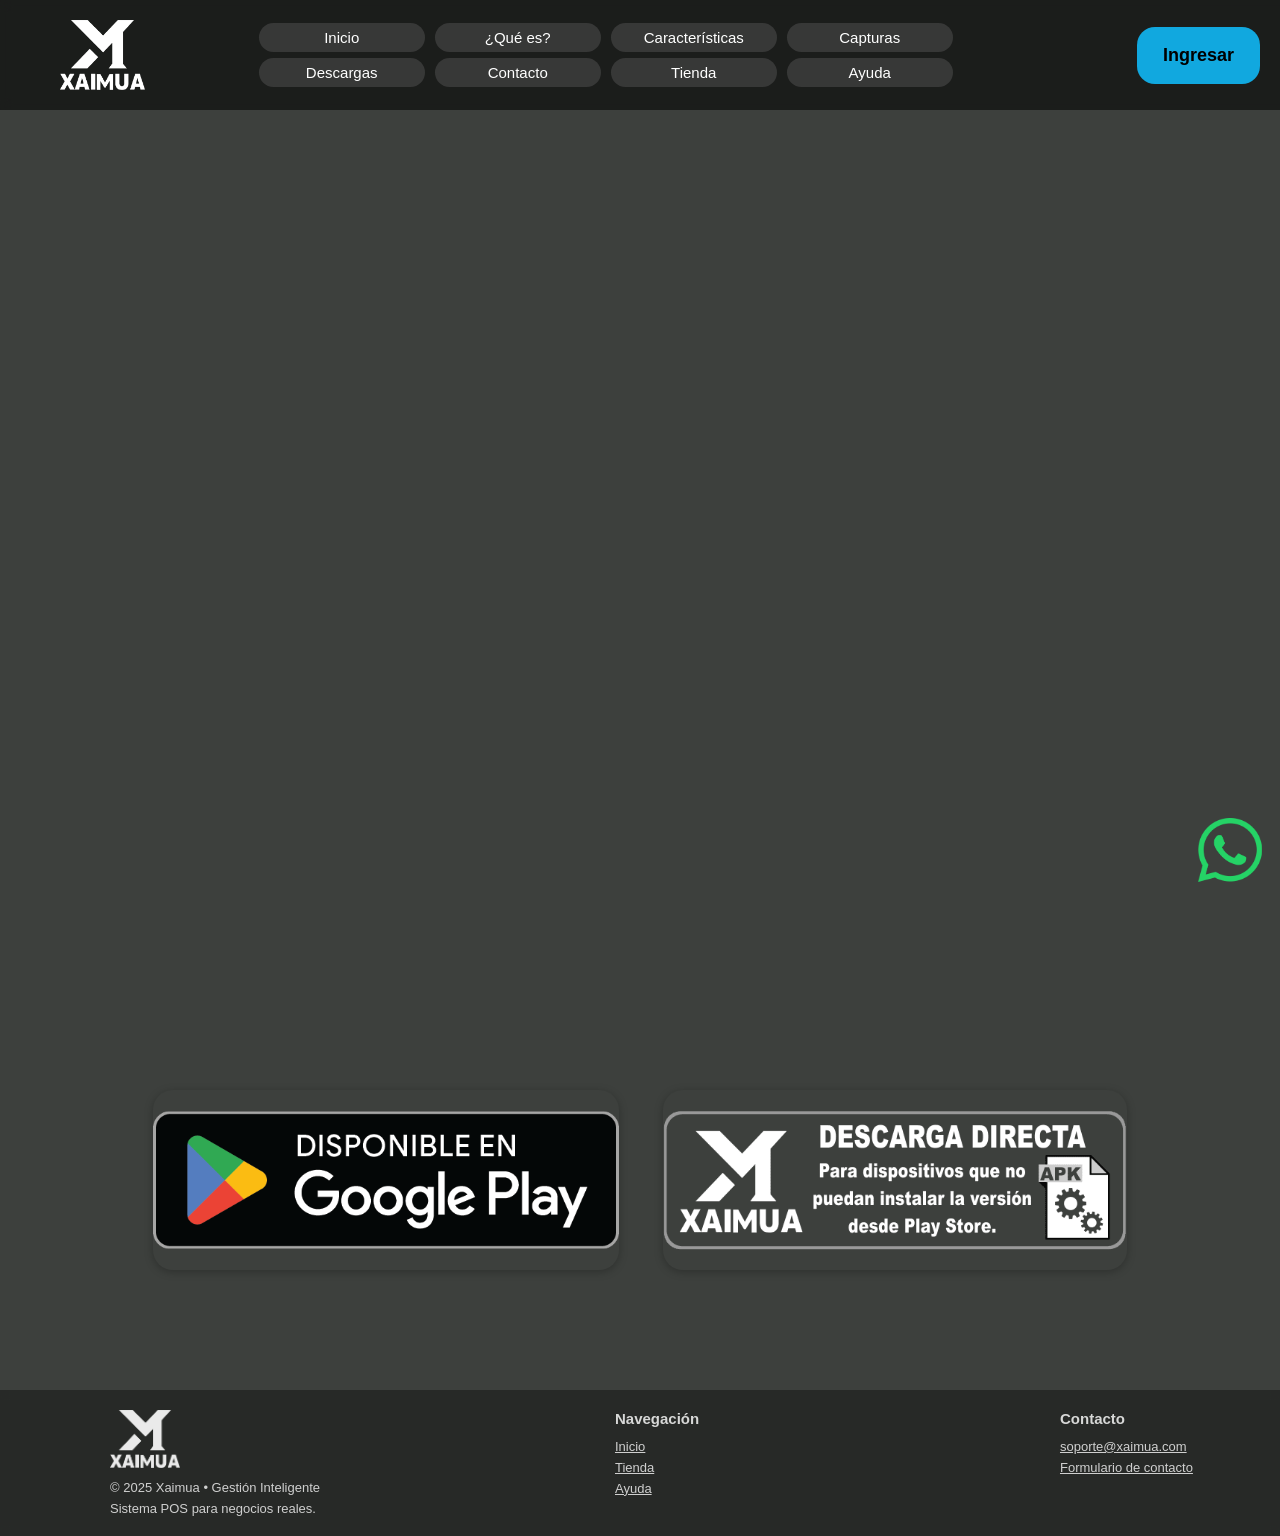
<file: index.html>
<!-- Favicons -->
<link rel="icon" type="image/x-icon" href="/xaimua_page/img/favicon/favicon.ico">
<link rel="icon" type="image/png" sizes="96x96" href="/xaimua_page/img/favicon/favicon-96x96.png">
<link rel="icon" type="image/svg+xml" href="/xaimua_page/img/favicon/favicon.svg">
<link rel="apple-touch-icon" sizes="180x180" href="/xaimua_page/img/favicon/apple-touch-icon.png">

<!-- PWA -->
<link rel="manifest" href="/xaimua_page/site.webmanifest">

<!DOCTYPE html>
<html lang="es">
<head>
    <meta charset="UTF-8" />
    <meta name="viewport" content="width=device-width, initial-scale=1.0" />
    <title>Xaimua - Gestión Inteligente</title>

    <!-- 🎨 CSS -->
    <link rel="stylesheet" href="css/global.css">
    <link rel="stylesheet" href="css/header.css">
    <link rel="stylesheet" href="css/sections.css">
    <link rel="stylesheet" href="css/components.css">
    <link rel="stylesheet" href="css/downloads.css">
    <link rel="stylesheet" href="css/footer.css">
    <link rel="stylesheet" href="css/responsive.css">
    <link rel="stylesheet" href="css/components/banner.css">

    <!-- ⚡ JS -->
    <script src="js/layout.js" defer></script>
    <script type="module" src="js/home.js"></script>
</head>

<body>

    <!-- HEADER DINÁMICO -->
    <header id="header"></header>

    <div id="inicio"></div>

    <div class="banner">
        <button class="banner-btn prev">‹</button>

        <div class="banner-track" id="bannerTrack"></div>

        <button class="banner-btn next">›</button>
    </div>

    <!-- SECCIONES -->

    <section id="que-es">
        <h2 id="titulo-que-es"></h2>
        <p id="texto-que-es"></p>
    </section>

    <section id="caracteristicas">
        <h2 id="titulo-caracteristicas"></h2>
        <ul id="lista-caracteristicas"></ul>
    </section>

    <section id="capturas" class="captures">
        <h2 id="titulo-capturas"></h2>
        <p id="texto-capturas"></p>

        <div class="captures-carousel">
            <div class="captures-track" id="capturesTrack"></div>
        </div>
    </section>

    <section id="descargas">
        <h2 id="titulo-descargas"></h2>

        <div class="descargas-contenedor">
            <a href="https://play.google.com/store/apps/details?id=com.xaimua.xaimua_app" target="_blank" class="download-btn">
                <img src="img/es_badge_web_generic.png" alt="Google Play">
            </a>

            <a id="directDownloadBtn" class="download-btn direct">
                <img src="img/direct_download.png" alt="Descarga directa">
            </a>
        </div>
    </section>

    <!-- BOTÓN WHATSAPP -->
    <a href="https://wa.me/56933232104" class="btn-whatsapp">
        <img src="img/Digital_Glyph_Green.png" alt="WhatsApp">
    </a>

    <!-- FOOTER DINÁMICO -->
    <footer id="footer"></footer>

</body>
</html>
</file>
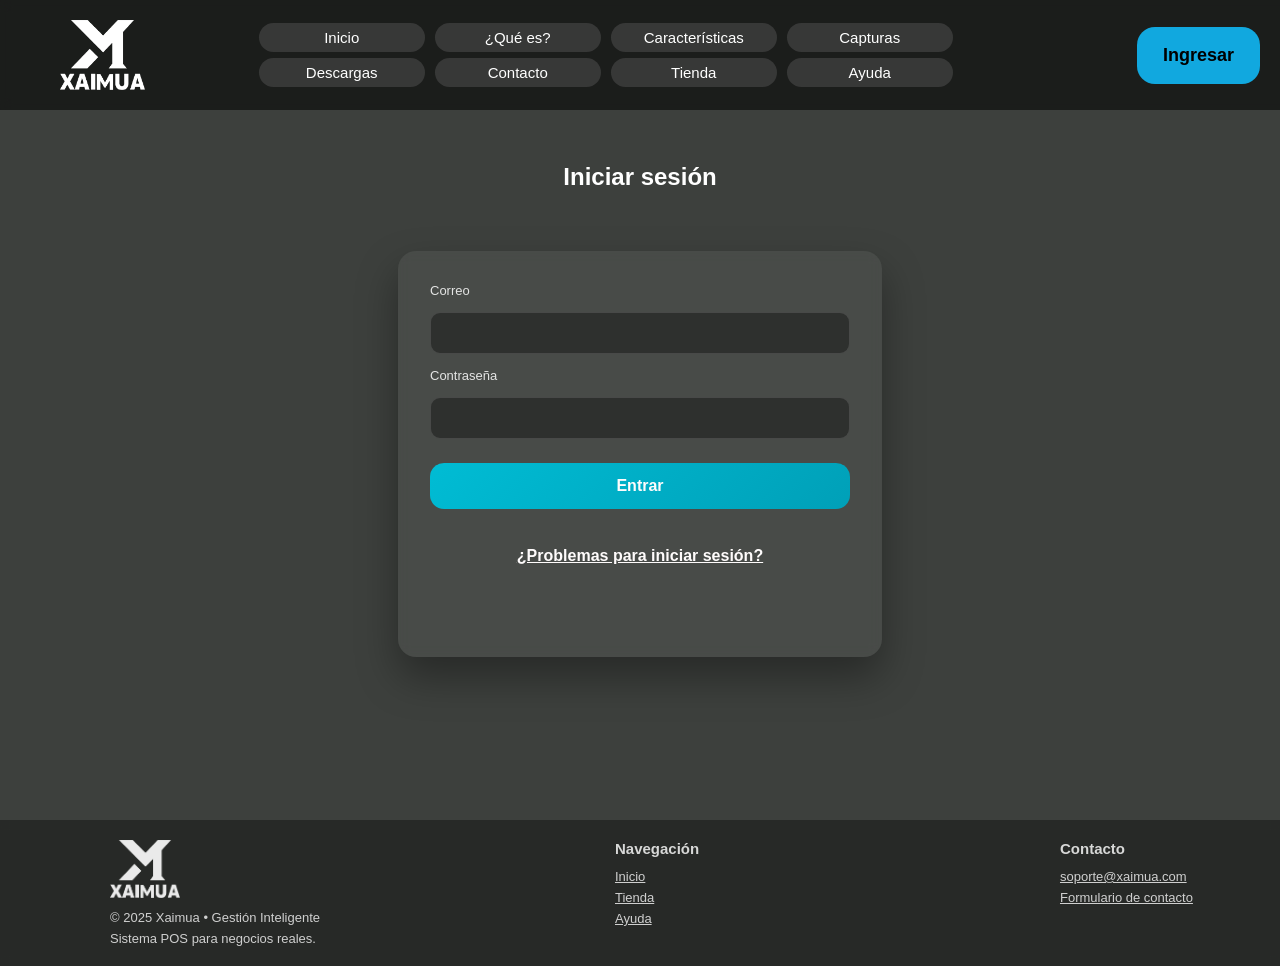
<file: vendedor/index.html>
<!-- Favicons -->
<link rel="icon" type="image/x-icon" href="/xaimua_page/img/favicon/favicon.ico">
<link rel="icon" type="image/png" sizes="96x96" href="/xaimua_page/img/favicon/favicon-96x96.png">
<link rel="icon" type="image/svg+xml" href="/xaimua_page/img/favicon/favicon.svg">
<link rel="apple-touch-icon" sizes="180x180" href="/xaimua_page/img/favicon/apple-touch-icon.png">

<!-- PWA -->
<link rel="manifest" href="/xaimua_page/site.webmanifest">

<!DOCTYPE html>
<html lang="es">
<head>
    <meta charset="UTF-8" />
    <title>Xaimua · vendedor</title>

    <link rel="stylesheet" href="../css/global.css">
    <link rel="stylesheet" href="./css/vendedor.css">

    <script type="module" src="./js/guard-vendedor.js"></script>
    <script type="module" src="./js/vendedor.js"></script>

</head>
<body>

<header id="header"></header>

<main class="vendedor-section">
    <div class="vendedor-card">
        <h2>Bienvenido</h2>
        <p class="muted">Este es tu panel de vendedor</p>

        <div class="info">
            <div><strong>vendedor:</strong> <span id="userRut">—</span></div>
            <div><strong>Estado:</strong> <span id="userStatus">Activo</span></div>
        </div>

        <button id="logoutBtn">Cerrar sesión</button>
    </div>
</main>

<footer id="footer"></footer>

</body>
</html>
</file>
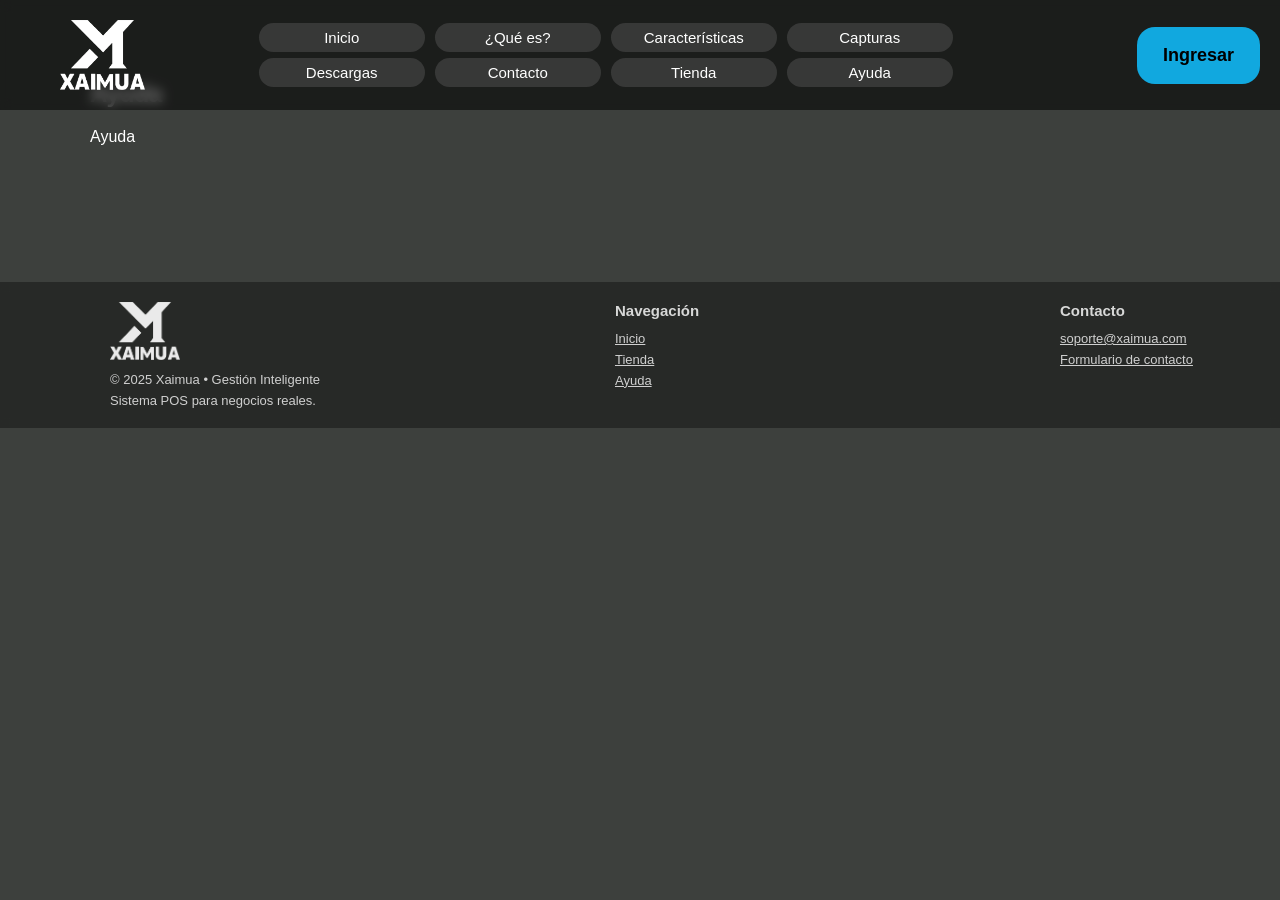
<file: html/ayuda.html>
<!-- Favicons -->
<link rel="icon" type="image/x-icon" href="/xaimua_page/img/favicon/favicon.ico">
<link rel="icon" type="image/png" sizes="96x96" href="/xaimua_page/img/favicon/favicon-96x96.png">
<link rel="icon" type="image/svg+xml" href="/xaimua_page/img/favicon/favicon.svg">
<link rel="apple-touch-icon" sizes="180x180" href="/xaimua_page/img/favicon/apple-touch-icon.png">

<!-- PWA -->
<link rel="manifest" href="/xaimua_page/site.webmanifest">


<!DOCTYPE html>
<html lang="es">
<head>
    <meta charset="UTF-8">
    <meta name="viewport" content="width=device-width, initial-scale=1.0">
    <title>Xaimua - Ayuda</title>
    <link rel="stylesheet" href="../css/global.css">
    <link rel="stylesheet" href="../css/header.css">
    <link rel="stylesheet" href="../css/sections.css">
    <link rel="stylesheet" href="../css/footer.css">
    <link rel="stylesheet" href="../css/responsive.css">
    <script src="../js/layout.js" defer></script>
</head>

<body>

<!-- 🧭 COPIA ESTE MISMO HEADER EN TODAS LAS PÁGINAS -->
<header id="header"></header>

<section class="section">
    <h2>Ayuda</h2>
    <p>Ayuda</p>
</section>

</body>

<footer id="footer"></footer>

</html>
</file>
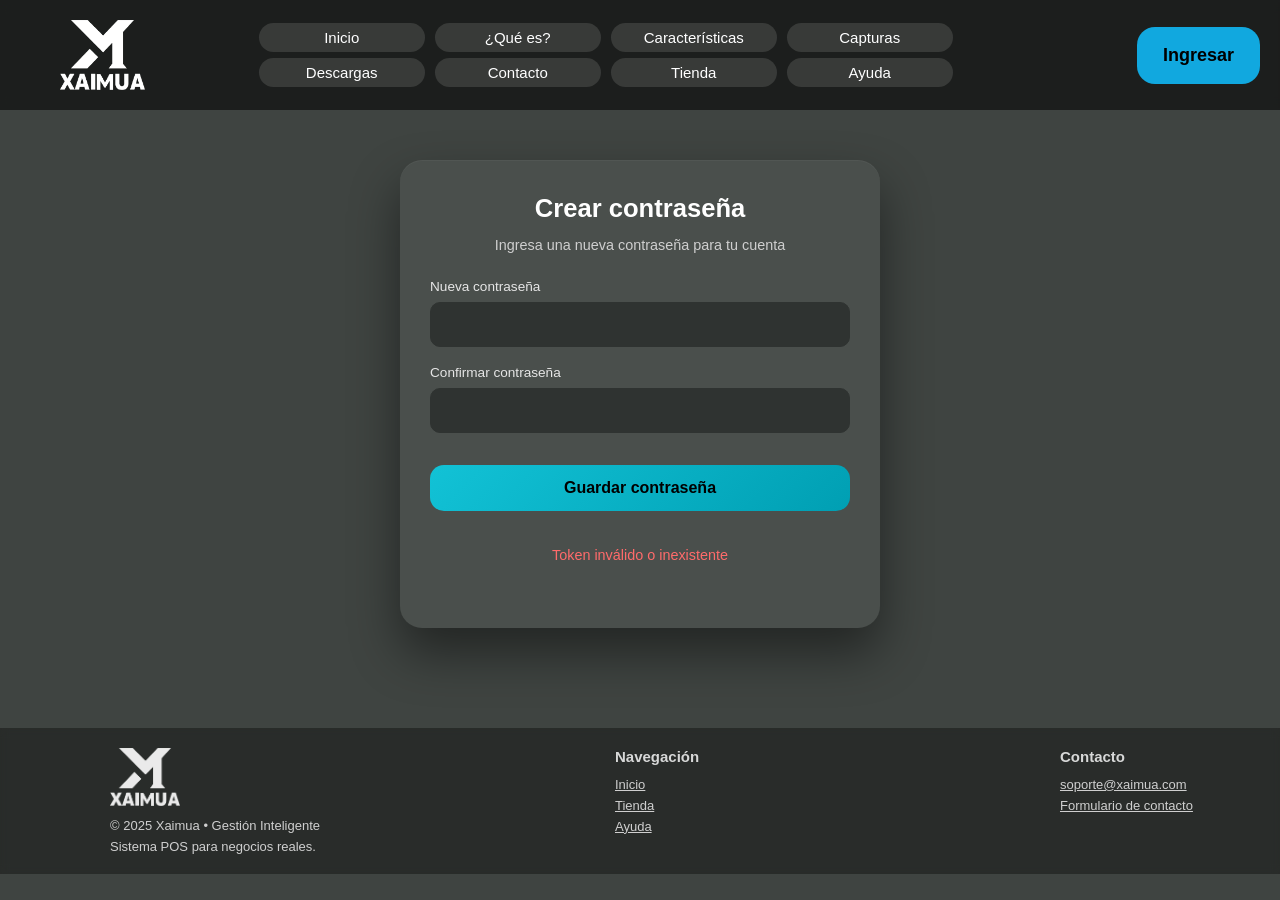
<file: html/crear-password.html>
<!-- Favicons -->
<link rel="icon" type="image/x-icon" href="/xaimua_page/img/favicon/favicon.ico">
<link rel="icon" type="image/png" sizes="96x96" href="/xaimua_page/img/favicon/favicon-96x96.png">
<link rel="icon" type="image/svg+xml" href="/xaimua_page/img/favicon/favicon.svg">
<link rel="apple-touch-icon" sizes="180x180" href="/xaimua_page/img/favicon/apple-touch-icon.png">

<!-- PWA -->
<link rel="manifest" href="/xaimua_page/site.webmanifest">

<!DOCTYPE html>
<html lang="es">
<head>
    <meta charset="UTF-8">
    <title>Xaimua - Crear contraseña</title>
    <meta name="viewport" content="width=device-width, initial-scale=1.0">

    <!-- CSS -->
    <link rel="stylesheet" href="../css/global.css">
    <link rel="stylesheet" href="../css/header.css">
    <link rel="stylesheet" href="../css/footer.css">
    <link rel="stylesheet" href="../css/crear-password.css">

    <!-- Layout -->
    <script src="../js/layout.js" defer></script>

    <!-- JS -->
    <script type="module" src="../js/crear-password.js" defer></script>
</head>

<body>

<header id="header"></header>

<section>
    <div class="form-card">

        <h2>Crear contraseña</h2>
        <p class="muted">Ingresa una nueva contraseña para tu cuenta</p>

        <!-- OJO: form SIN submit automático -->
        <form id="createPasswordForm">

            <div class="form-group">
                <label>Nueva contraseña</label>
                <input type="password" id="newPassword" required>
            </div>

            <div class="form-group">
                <label>Confirmar contraseña</label>
                <input type="password" id="confirmPassword" required>
            </div>

            <!-- CLAVE: type="button" -->
            <button
                id="savePasswordBtn"
                type="button"
                class="primary-btn">
                Guardar contraseña
            </button>

            <p id="msg" class="form-msg"></p>

        </form>

    </div>
</section>

<footer id="footer"></footer>

</body>
</html>
</file>
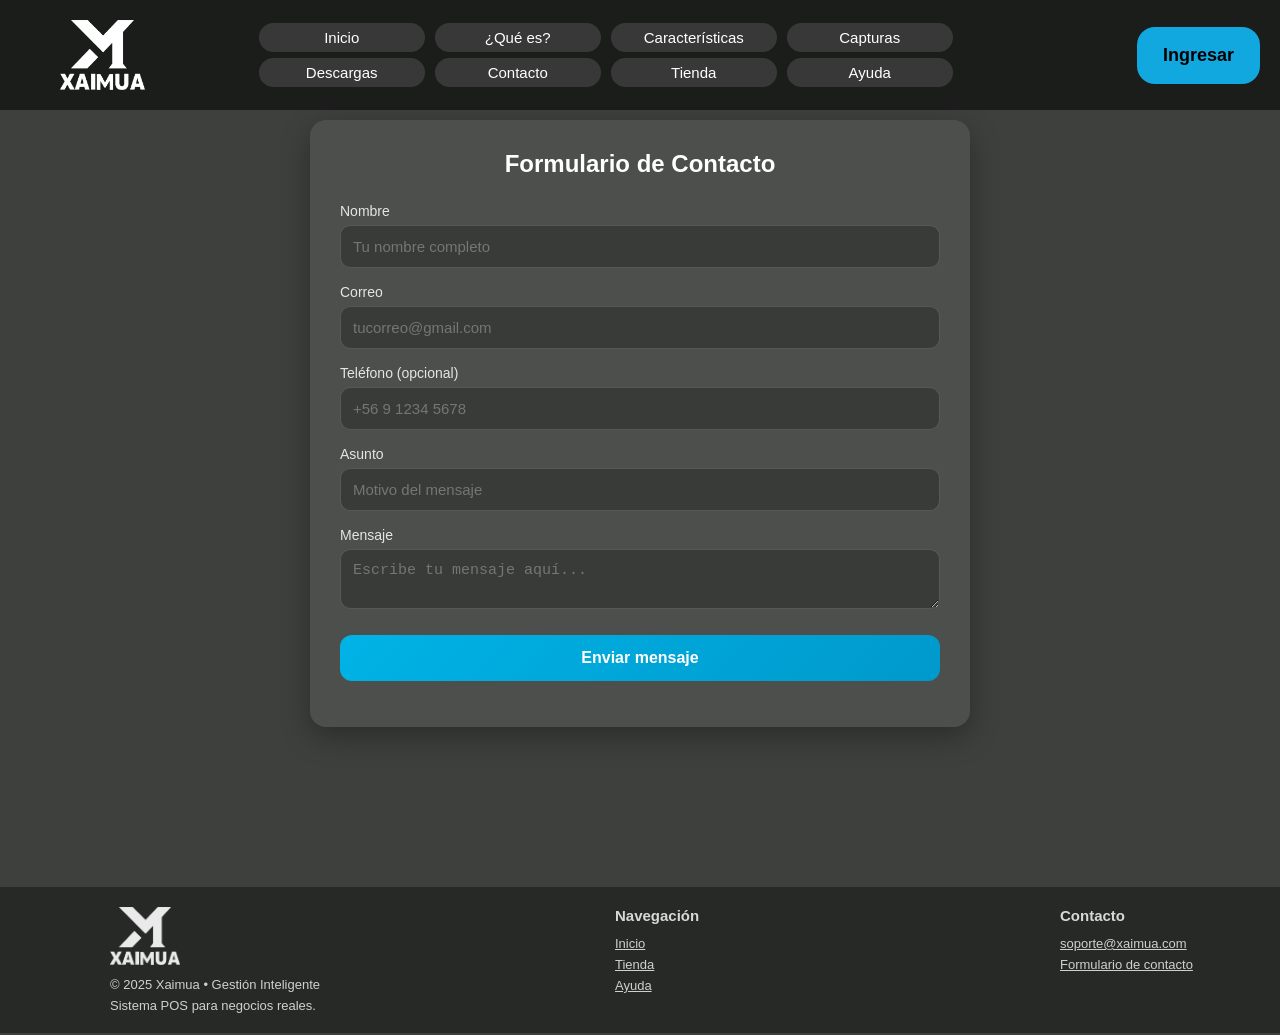
<file: html/formulario.html>
<!-- Favicons -->
<link rel="icon" type="image/x-icon" href="/xaimua_page/img/favicon/favicon.ico">
<link rel="icon" type="image/png" sizes="96x96" href="/xaimua_page/img/favicon/favicon-96x96.png">
<link rel="icon" type="image/svg+xml" href="/xaimua_page/img/favicon/favicon.svg">
<link rel="apple-touch-icon" sizes="180x180" href="/xaimua_page/img/favicon/apple-touch-icon.png">

<!-- PWA -->
<link rel="manifest" href="/xaimua_page/site.webmanifest">

<!DOCTYPE html>
<html lang="es">
<head>
  <meta charset="UTF-8" />
  <meta name="viewport" content="width=device-width, initial-scale=1.0" />
  <title>Xaimua - Formulario</title>

  <!-- CSS -->
  <link rel="stylesheet" href="../css/global.css">
  <link rel="stylesheet" href="../css/header.css">
  <link rel="stylesheet" href="../css/sections.css">
  <link rel="stylesheet" href="../css/footer.css">
  <link rel="stylesheet" href="../css/responsive.css">
  <link rel="stylesheet" href="../css/forms.css">

  <!-- JS (MÓDULOS) -->
  <script type="module" src="../js/layout.js"></script>
  <script type="module" src="../js/form.js"></script>
</head>

<body>
  <header id="header"></header>

  <section class="section">
    <section class="section formulario-container">
      <h2 class="titulo-form">Formulario de Contacto</h2>

      <form id="form-xaimua" class="formulario">
        <div class="grupo">
          <label>Nombre</label>
          <input type="text" id="nombre" required placeholder="Tu nombre completo">
        </div>

        <div class="grupo">
          <label>Correo</label>
          <input type="email" id="correo" required placeholder="tucorreo@gmail.com">
        </div>

        <div class="grupo">
          <label>Teléfono (opcional)</label>
          <input type="text" id="telefono" placeholder="+56 9 1234 5678">
        </div>

        <div class="grupo">
          <label>Asunto</label>
          <input type="text" id="asunto" required placeholder="Motivo del mensaje">
        </div>

        <div class="grupo">
          <label>Mensaje</label>
          <textarea id="mensaje" required placeholder="Escribe tu mensaje aquí..."></textarea>
        </div>

        <button type="submit" class="btn-enviar">Enviar mensaje</button>
      </form>

      <div id="toast" class="toast">Mensaje enviado ✔</div>
    </section>
  </section>

  <footer id="footer"></footer>
</body>
</html>
</file>
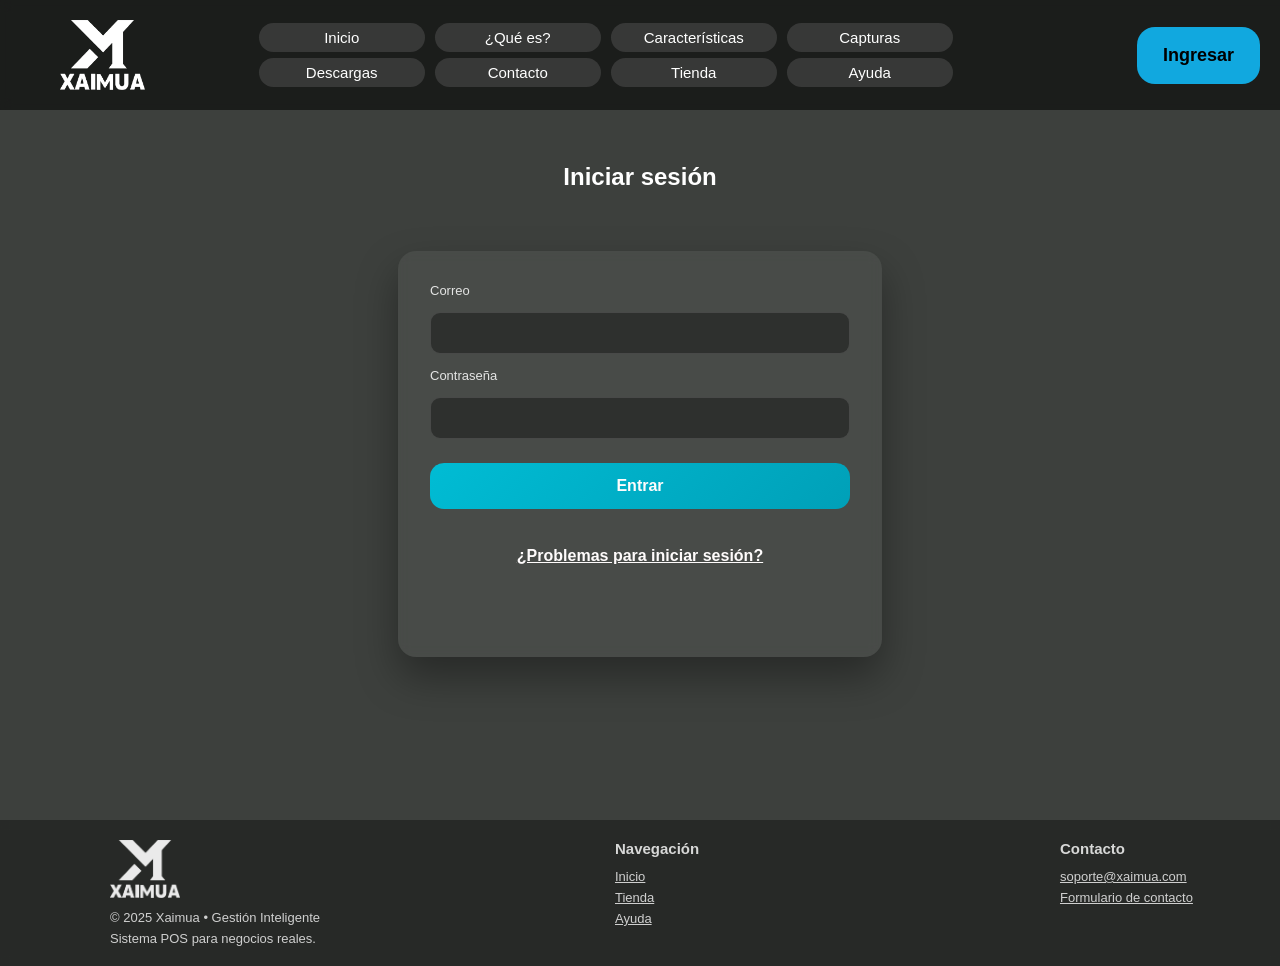
<file: html/login.html>
<!DOCTYPE html>
<html lang="es">
<head>
  <meta charset="UTF-8">
  <meta name="viewport" content="width=device-width, initial-scale=1.0">
  <title>Xaimua - Login</title>

  <!-- ===== FAVICONS ===== -->
  <link rel="icon" href="../img/favicon/favicon.ico">
  <link rel="icon" type="image/png" sizes="96x96" href="../img/favicon/favicon-96x96.png">
  <link rel="icon" type="image/svg+xml" href="../img/favicon/favicon.svg">
  <link rel="apple-touch-icon" sizes="180x180" href="../img/favicon/apple-touch-icon.png">

  <!-- ===== CSS ===== -->
  <link rel="stylesheet" href="../css/global.css">
  <link rel="stylesheet" href="../css/header.css">
  <link rel="stylesheet" href="../css/footer.css">
  <link rel="stylesheet" href="../css/login.css">

  <!-- ===== JS ===== -->
  <!-- layout.js se encarga de inyectar header y footer -->
  <script src="../js/layout.js" defer></script>
  <script type="module" src="../js/login.js"></script>
</head>

<body>

  <!-- ===== HEADER ===== -->
  <header id="header"></header>

  <!-- ===== LOGIN ===== -->
  <section class="login-section">
    <h2>Iniciar sesión</h2>

    <div class="login-box">
      <label for="username">Correo</label>
      <input type="text" id="username" autocomplete="username">

      <label for="password">Contraseña</label>
      <input type="password" id="password" autocomplete="current-password">

      <button id="loginBtn">Entrar</button>

      <button id="forgotBtn" class="link-button">
        ¿Problemas para iniciar sesión?
      </button>

      <p id="loginMessage"></p>
    </div>
  </section>

  <!-- ===== MODAL SELECCIÓN ===== -->
  <div id="recoverTypeModal" class="modal hidden">
    <div class="modal-box">
      <h3>¿Qué necesitas recuperar?</h3>

      <label>
        <input type="radio" name="recoverType" value="PASSWORD">
        Mi contraseña
      </label>

      <label>
        <input type="radio" name="recoverType" value="EMAIL">
        Mi correo
      </label>

      <label>
        <input type="radio" name="recoverType" value="BOTH">
        Correo y contraseña
      </label>

      <div class="modal-actions">
        <button id="continueRecover">Continuar</button>
        <button id="cancelRecoverType">Cancelar</button>
      </div>
    </div>
  </div>

  <!-- ===== MODAL RECUPERAR CONTRASEÑA ===== -->
    <div id="recoverPasswordModal" class="modal hidden">
        <div class="modal-box">
            <h3>Recuperar contraseña</h3>

            <label for="recoverEmailInput">Correo</label>
            <input type="email" id="recoverEmailInput" autocomplete="email">

            <!-- 👇 MENSAJE DEL MODAL -->
            <p id="recoverPasswordMsg" class="modal-message"></p>

            <div class="modal-actions">
            <button id="confirmRecoverPassword">Continuar</button>
            <button id="cancelRecoverPassword">Cancelar</button>
            </div>
        </div>
    </div>

  <!-- ===== MODAL RECUPERAR CORREO / TODO ===== -->
    <div id="recoverEmailModal" class="modal hidden">
        <div class="modal-box">
            <h3>Recuperar acceso</h3>

            <label for="currentEmailInput">Correo actual</label>
            <input type="email" id="currentEmailInput" autocomplete="email">

            <label for="newEmailInput">Nuevo correo</label>
            <input type="email" id="newEmailInput" autocomplete="email">

            <label for="confirmNewEmailInput">Confirmar correo</label>
            <input type="email" id="confirmNewEmailInput" autocomplete="email">

            <!-- 👇 MENSAJE DEL MODAL -->
            <p id="recoverEmailMsg" class="modal-message"></p>

            <div class="modal-actions">
            <button id="confirmRecoverEmail">Continuar</button>
            <button id="cancelRecoverEmail">Cancelar</button>
            </div>
        </div>
    </div>

    <!-- ===== MODAL PREGUNTAS SEGURIDAD ===== -->
    <div id="securityQuestionsModal" class="modal hidden">
      <div class="modal-box">
        <h3>Verificación de identidad</h3>

        <div id="securityQuestionsContainer"></div>

        <p id="securityQuestionsMsg" class="modal-message"></p>

        <div class="modal-actions">
          <button id="confirmSecurityAnswers">Validar</button>
        </div>
      </div>
    </div>

  <!-- ===== FOOTER ===== -->
  <footer id="footer"></footer>

</body>
</html>
</file>
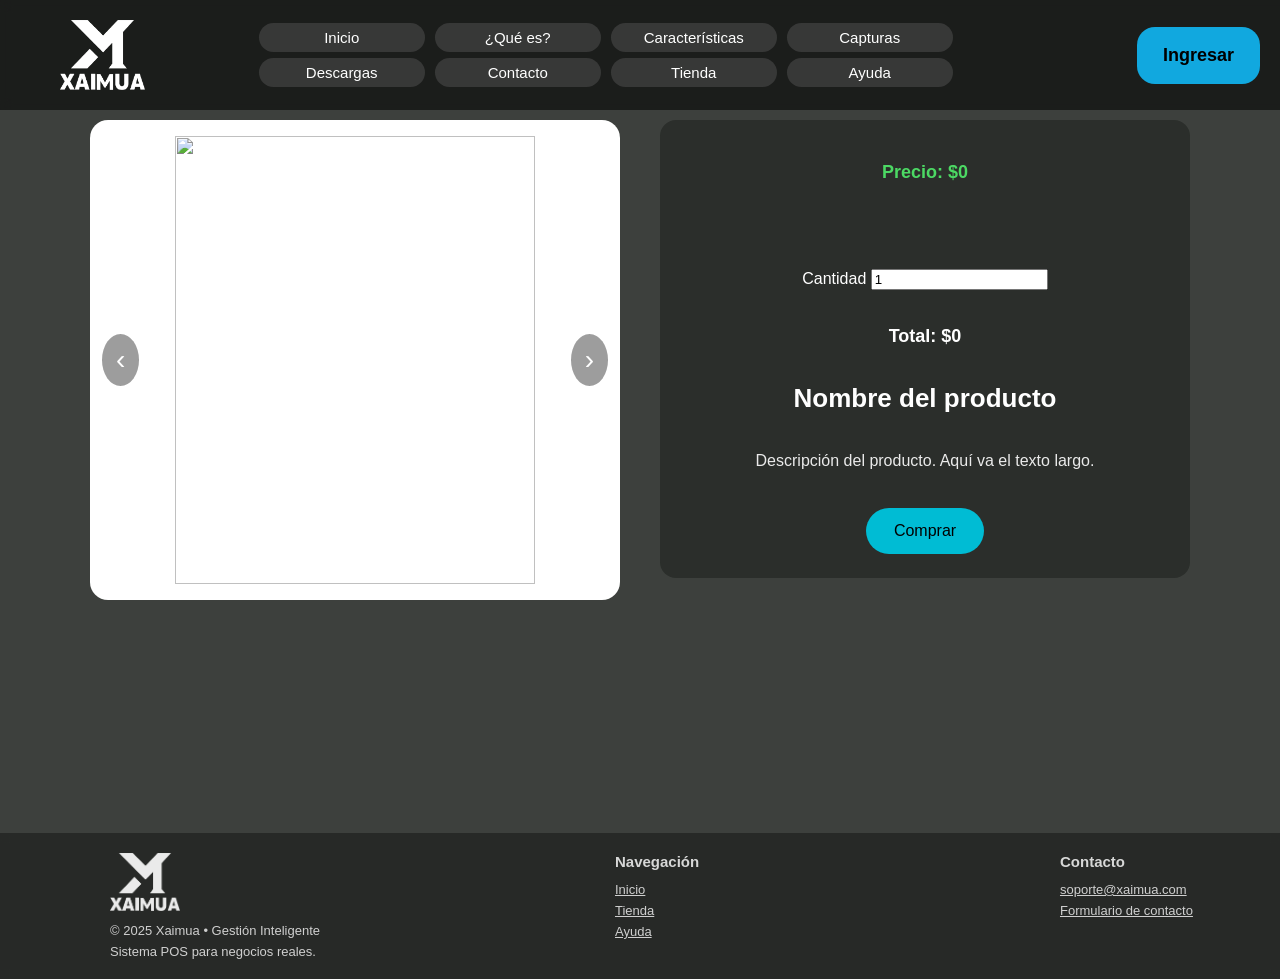
<file: html/producto.html>
<!-- Favicons -->
<link rel="icon" type="image/x-icon" href="/xaimua_page/img/favicon/favicon.ico">
<link rel="icon" type="image/png" sizes="96x96" href="/xaimua_page/img/favicon/favicon-96x96.png">
<link rel="icon" type="image/svg+xml" href="/xaimua_page/img/favicon/favicon.svg">
<link rel="apple-touch-icon" sizes="180x180" href="/xaimua_page/img/favicon/apple-touch-icon.png">

<!-- PWA -->
<link rel="manifest" href="/xaimua_page/site.webmanifest">


<!DOCTYPE html>
<html lang="es">
<head>
    <meta charset="UTF-8">
    <meta name="viewport" content="width=device-width, initial-scale=1.0">
    <title>Xaimua - Producto</title>

    <!-- CSS -->
    <link rel="stylesheet" href="../css/global.css">
    <link rel="stylesheet" href="../css/header.css">
    <link rel="stylesheet" href="../css/sections.css">
    <link rel="stylesheet" href="../css/components.css">
    <link rel="stylesheet" href="../css/footer.css">
    <link rel="stylesheet" href="../css/responsive.css">

    <!-- JS -->
    <script type="module" src="../js/layout.js"></script>
    <script type="module" src="../js/producto.js"></script>

</head>

<body>

<!-- HEADER -->
<header id="header"></header>

<!-- CONTENIDO PRODUCTO -->
<section class="section product-detail">

    <div class="product-detail-grid">

        <!-- IMÁGENES -->
        <div class="product-images">

            <!-- CONTENEDOR IMAGEN PRINCIPAL -->
            <div class="product-main-wrapper">
                <button class="main-btn prev">‹</button>

                <img
                    id="productMainImage"
                    class="product-main-image"
                    alt="Producto"
                >

                <button class="main-btn next">›</button>
            </div>

            <!-- MINIATURAS (sin botones) -->
            <div class="product-thumbs-wrapper">
                <div class="product-thumbs" id="productThumbs"></div>
            </div>

        </div>

        <!-- INFO -->
        <div class="product-info">
            <p class="product-price">
                Precio: <strong id="productPrice">$0</strong>
            </p>

            <p id="productShipping" class="product-meta"></p>
            
            <div class="product-quantity">
                <label for="productQty">Cantidad</label>
                <input
                    id="productQty"
                    type="number"
                    min="1"
                    value="1"
                >
            </div>
            <p class="product-total">
                Total: <strong id="productTotal">$0</strong>
            </p>

            <!-- 👇 ID para JS -->
            <h1 id="productName" class="product-title">
                Nombre del producto
            </h1>

            <!-- 👇 ID para JS -->
            <p id="productDescription" class="product-description">
                Descripción del producto. Aquí va el texto largo.
            </p>

            <!-- BOTÓN COMPRAR -->
            <button id="buyProductBtn" class="btn-buy">
                Comprar
            </button>
        </div>

    </div>

</section>

<!-- MODAL COMPRA -->
<div id="buyModal" class="modal hidden">

    <div class="modal-box">
        <h3>Datos de envío</h3>

        <form id="buyForm">

            <input type="text" placeholder="Nombre completo" required>
            <input type="text" placeholder="Dirección" required>
            <input type="text" placeholder="Ciudad" required>
            <input type="text" placeholder="Teléfono" required>
            <input type="email" placeholder="Correo electrónico" required>

            <div class="modal-actions">
                <button type="button" id="cancelBuy">
                    Cancelar
                </button>
                <button type="submit" class="btn-buy">
                    Continuar al pago
                </button>
            </div>

        </form>
    </div>

</div>

<!-- FOOTER -->
<footer id="footer"></footer>

</body>
</html>
</file>
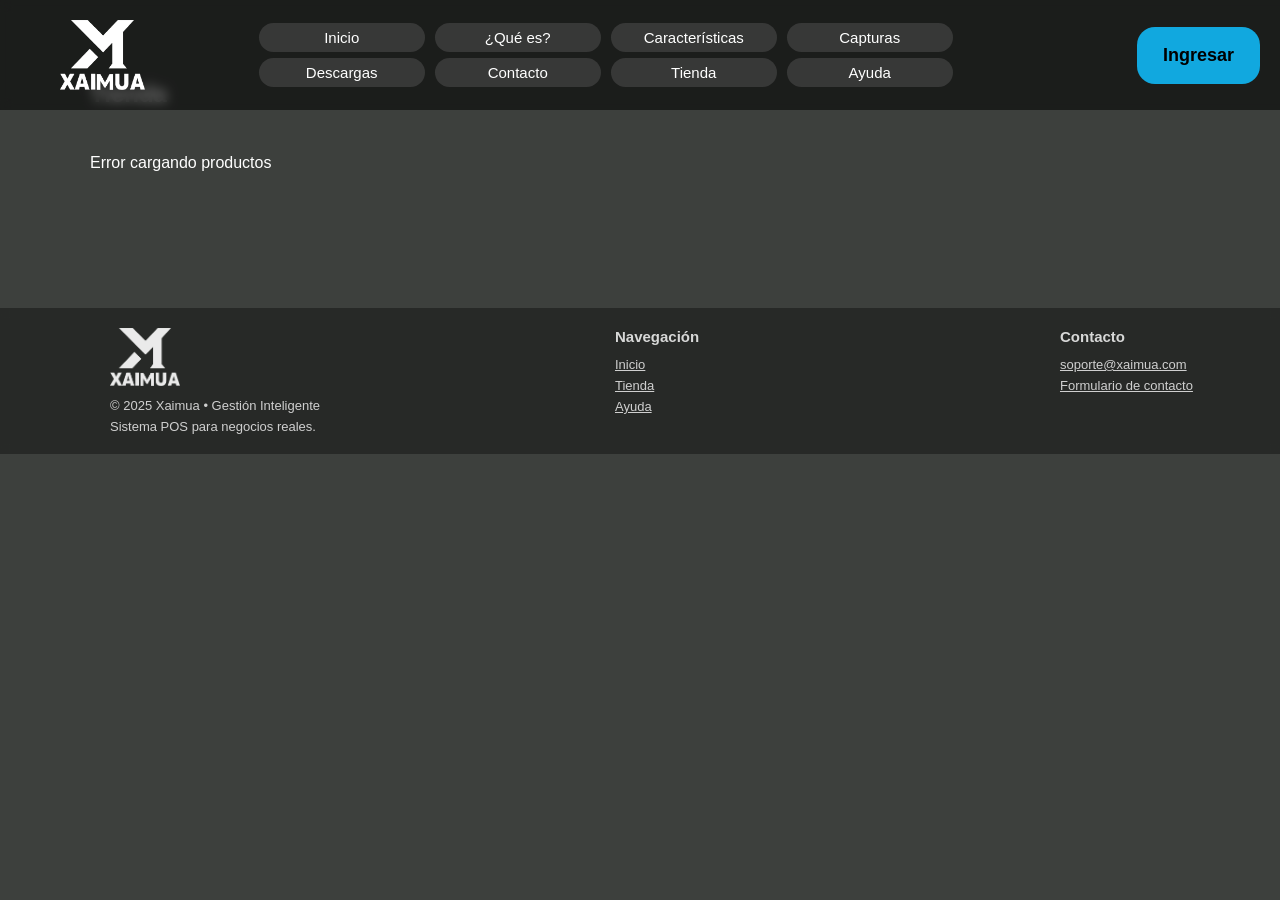
<file: html/tienda.html>
<!-- Favicons -->
<link rel="icon" type="image/x-icon" href="/xaimua_page/img/favicon/favicon.ico">
<link rel="icon" type="image/png" sizes="96x96" href="/xaimua_page/img/favicon/favicon-96x96.png">
<link rel="icon" type="image/svg+xml" href="/xaimua_page/img/favicon/favicon.svg">
<link rel="apple-touch-icon" sizes="180x180" href="/xaimua_page/img/favicon/apple-touch-icon.png">

<!-- PWA -->
<link rel="manifest" href="/xaimua_page/site.webmanifest">


<!DOCTYPE html>
<html lang="es">
<head>
    <meta charset="UTF-8">
    <meta name="viewport" content="width=device-width, initial-scale=1.0">

    <title>Xaimua - Tienda</title>

    <!-- 🎨 CSS base del sitio -->
    <link rel="stylesheet" href="../css/global.css">
    <link rel="stylesheet" href="../css/header.css">
    <link rel="stylesheet" href="../css/sections.css">
    <link rel="stylesheet" href="../css/components.css">
    <link rel="stylesheet" href="../css/footer.css">
    <link rel="stylesheet" href="../css/responsive.css">

    <script type="module" src="../js/layout.js"></script>
    <script type="module" src="../js/tienda.js"></script>

</head>

<body>

<!-- 🧭 HEADER (inyectado por layout.js) -->
<header id="header"></header>

<!-- 🛍️ CONTENIDO PRINCIPAL -->
<section class="section">
    <h2>Tienda</h2>

    <!-- Grid de productos (se llena por JS) -->
    <div id="productGrid" class="product-grid">
        <!-- productos aquí -->
    </div>
</section>

<!-- 🦶 FOOTER (inyectado por layout.js) -->
<footer id="footer"></footer>

</body>
</html>
</file>
<file: css/global.css>
/* 🌍 ESTILO GLOBAL */
html, body {
    margin: 0;
    padding: 0;
    max-width: 100%;
    overflow-x: hidden;
    background: #3D403D;
    color: white;
    font-family: Arial, sans-serif;
    scroll-behavior: smooth;
}

/* Evita que el contenido quede debajo del header fijo.
   Si ves que se tapa algo, ajusta este padding. */
body {
    padding-top: 0;
}

h2 {
    margin-top: 0;
}
</file>
<file: css/header.css>
/* ======================================================================
   🔥 HEADER FIJO SUPERIOR
   ====================================================================== */
header {
    position: fixed;
    top: 0;
    left: 0;
    width: 100%;
    background: rgba(0,0,0,0.55);
    backdrop-filter: blur(6px);
    padding: 20px 20px;
    z-index: 9999;
}

.header-inner {
    display: flex;
    align-items: center;
    justify-content: space-between;
    padding: 0 40px;
}

/* ======================================================================
   LOGO
   ====================================================================== */
.logo img {
    height: 70px;
    width: auto;
    display: block;
}


/* ======================================================================
   MENÚ – PC
   ====================================================================== */

.menu {
    display: flex;
    flex-direction: column;
    align-items: center;
    gap: 6px;
    margin-right: 40px;
}

.fila {
    display: flex;
    flex-wrap: nowrap;
    gap: 10px;
}

/* Botones iguales en PC */
.menu a {
    display: inline-flex;
    align-items: center;
    justify-content: center;

    padding: 7px 18px;
    min-width: 130px;
    height: 15px;
    border-radius: 20px;

    background: rgba(255,255,255,0.12);
    color: white;
    font-size: 15px;
    font-weight: 500;
    text-decoration: none;
    transition: background 0.2s ease;
}

.menu a:hover {
    background: rgba(255,255,255,0.25);
}


/* ======================================================================
   LOGIN – SOLO PC
   ====================================================================== */
.btn-login-wrapper {
    display: flex;
    align-items: center;
    margin-left: 30px;
}

.btn-header-login {
    background: #11a8df;
    padding: 16px 24px;
    border-radius: 18px;

    display: flex;
    align-items: center;
    gap: 10px;

    font-size: 18px;
    font-weight: bold;
    text-decoration: none;
    white-space: nowrap;

    color: black;
    border: 2px solid transparent;
    transition: 0.25s ease;
}

.login-icon {
    width: 26px;
    height: 26px;
    fill: black;
}

.btn-header-login:hover {
    background: white;
    color: #11a8df;
    border-color: #11a8df;
    transform: translateY(-2px);
}

.btn-header-login:hover .login-icon {
    fill: #11a8df;
}


/* ======================================================================
   HAMBURGUESA
   ====================================================================== */
.menu-toggle {
    display: none;
    background: none;
    border: none;
    font-size: 36px;
    color: white;
    cursor: pointer;
    padding: 10px 12px;
}


/* ======================================================================
   RESPONSIVE – MÓVIL
   ====================================================================== */
@media (max-width: 880px) {

    /* Botón hamburguesa */
    .menu-toggle {
        display: block;
        font-size: 40px;
        padding: 12px;
    }

    .menu {
        display: none;
        position: absolute;
        top: 90px;
        right: 20px;

        background: rgba(0,0,0,0.92);
        backdrop-filter: blur(5px);

        padding: 25px;
        border-radius: 20px;

        flex-direction: column !important;
        align-items: center !important;
        justify-content: flex-start !important;
        gap: 18px !important;
        width: auto;
    }

    .menu.show {
        display: flex;
    }

    /* Botones del menú en móvil */
    .menu a {
        width: 220px !important;
        height: auto !important;
        padding: 14px 20px !important;
        min-width: unset !important;
        font-size: 18px !important;
        text-align: center !important;
        border-radius: 25px !important;
    }

    /* ==================================================================
       👉 LOGIN AHORA APARECE DENTRO DEL MENÚ MÓVIL
       ================================================================== */
    .btn-login-wrapper {
        display: flex !important;
        justify-content: center !important;
        width: 100%;
        margin: 10px 0 0 0 !important;
    }

    .btn-header-login {
        width: 200px;
        font-size: 17px;
        padding: 12px 20px;
        border-radius: 20px;
    }

    header {
        padding: 10px 15px;
    }

    .logo img {
        height: 55px;
    }

    /* Filas verticales */
    .fila {
        flex-direction: column !important;
        gap: 18px !important;
        align-items: center !important;
        width: 100% !important;
    }
}

@media (max-width: 880px) {

    /* Alineación del header móvil */
    .header-inner {
        justify-content: space-between;
        gap: 12px;
        padding: 0 12px;
    }

    /* LOGO más pequeño */
    .logo img {
        height: 50px;
    }

    /* 🔹 Botón de login más angosto */
    .btn-header-login {
        padding: 10px 14px !important;
        font-size: 15px !important;
        border-radius: 14px !important;
        gap: 6px !important;
    }

    .login-icon {
        width: 20px !important;
        height: 20px !important;
    }

    /* 🔹 Colocamos el menú hamburguesa a la DERECHA del login */
    .menu-toggle {
        order: 3;  /* aparece después del login */
        display: block;
        font-size: 32px;
        padding: 10px;
        margin-left: 4px;
    }

    /* 🔹 Menú móvil */
    .menu {
        display: none;
        position: absolute;
        top: 85px;
        right: 12px;

        background: rgba(0,0,0,0.92);
        padding: 22px;
        border-radius: 18px;
        flex-direction: column !important;
        gap: 16px;
        width: auto;
    }

    .menu.show {
        display: flex;
    }

    .menu a {
        width: 200px !important;
        padding: 12px !important;
        font-size: 16px !important;
        border-radius: 18px !important;
        text-align: center;
    }

    /* 🔹 Filas siempre verticales en móvil */
    .fila {
        flex-direction: column !important;
        gap: 16px !important;
    }

    /* Header más compacto */
    header {
        padding: 10px 10px;
    }
}
</file>
<file: css/sections.css>
/* ===== SECCIONES: AIRE Y CENTRADO ===== */
section {
    max-width: 1100px;
    margin: 0 auto;
    padding: 80px 24px;
}

@media (max-width: 768px) {
    section {
        padding: 60px 18px;
    }
}

/* ===== FIX SCROLL CON HEADER FIJO ===== */
section[id] {
    scroll-margin-top: 130px;
}

@media (max-width: 768px) {
    section[id] {
        scroll-margin-top: 95px;
    }
}

/* ===== ANIMACIÓN DEL TÍTULO (UNA SOLA) ===== */
@keyframes titlePulse {
    0% { transform: scale(1); }
    40% { transform: scale(1.06); }
    100% { transform: scale(1); }
}

.section-highlight {
    animation: titlePulse 600ms ease-in-out;
}

/* Contacto: más presencia, sin color ni brillo */
#titulo-contacto.section-highlight {
  animation: contactoPulse 0.5s ease-out;
}

@keyframes contactoPulse {
  0% {
    transform: scale(1);
    letter-spacing: 0;
    font-weight: inherit;
  }

  2% {
    transform: scale(0.5);
    letter-spacing: 0.1px;
   
  }  
  4% {
    transform: scale(1);
    letter-spacing: 0.5px;
   
  }  
  6% {
    transform: scale(1.5);
    letter-spacing: 1px;
   
  }  
  8% {
    transform: scale(2);
    letter-spacing: 1.5px;
   
  }  
  10% {
    transform: scale(2.5);
    letter-spacing: 2px;
   
  }  
}
</file>
<file: css/components.css>
/* css/components.css
   Archivo "loader": aquí NO van estilos largos.
   Solo importa componentes ordenados y legibles.
*/

@import url("./components/tienda.css");
@import url("./components/banner.css");
@import url("./components/captures.css");
@import url("./components/modal.css");
@import url("./components/product.css");
@import url("./components/whatsapp.css");
</file>
<file: css/downloads.css>
/* Contenedor horizontal de botones de descarga */
.descargas-botones {
    display: flex;
    gap: 20px;
    margin-top: 20px;
    flex-wrap: wrap;
}

/* Botones tipo "acción" */
.dl-btn {
    background: #11a8df;
    padding: 14px 22px;
    border-radius: 10px;
    color: white;
    text-decoration: none;
    font-size: 16px;
    font-weight: bold;
    display: inline-flex;
    align-items: center;
    justify-content: center;
    box-shadow: 0 2px 6px rgba(0,0,0,0.25);
    transition: transform 0.2s ease, background 0.2s ease;
}

.dl-btn:hover {
    background: #0f8ec0;
    transform: translateY(-2px);
}

/* Contenedor para banners grandes de descarga */
.descargas-contenedor {
    display: flex;
    justify-content: center;
    align-items: center;
    gap: 20px;              /* espacio entre botones */
    flex-wrap: wrap;        /* para móvil */
    margin-top: 20px;
}

/* Botones tipo banner (Google Play / Descarga directa) */
.download-btn {
    display: inline-flex;
    display: flex;
    align-items: center;
    justify-content: center;
    padding: 0;
    margin: 0 12px;
    border-radius: 20px;
    overflow: hidden;
    height: 180px;
    box-shadow: 0 2px 8px rgba(0,0,0,0.25);
    transition: transform 0.25s ease, filter 0.25s ease, box-shadow 0.25s ease;
}

.download-btn img {
    height: 100%;
    width: auto;
    display: block;
}

.download-btn.direct img {
    transform: scale(1.04);
}

.download-btn:hover {
    transform: translateY(-4px);
    filter: brightness(1.18);
    box-shadow: 0 6px 18px rgba(0,0,0,0.35);
}

.download-btn:active {
    transform: translateY(-1px);
    box-shadow: 0 2px 8px rgba(0,0,0,0.25);
}

/* 🌙 MODAL DE AVISO DESCARGA */
.download-modal {
    display: none;              /* OCULTO al inicio */
    position: fixed;
    inset: 0;
    background: rgba(0,0,0,0.65);
    backdrop-filter: blur(3px);
    z-index: 9999;
    padding: 20px;

    overflow-y: auto;           /* El modal completo puede scrollear */
}

.download-modal.show {
    display: block !important;  /* Solo visible cuando JS agrega .show */
}

.download-modal-content {
    background: #ffffff;
    color: #333;
    padding: 22px;
    border-radius: 12px;
    width: 90%;
    max-width: 420px;
    margin: 40px auto;          /* Centrado vertical sin flex */
    box-shadow: 0 6px 25px rgba(0,0,0,0.4);

    /* ⭐ Permite que todo el contenido se vea */
    max-height: none;
    overflow: visible;
}


.download-modal-icons {
    display: flex;
    justify-content: center;
    gap: 25px;
    margin-bottom: 15px;
}

.icon-download,
.icon-shield {
    width: 60px;
    height: 60px;
    color: #3D403D;
}

.btn-cerrar {
    margin-top: 18px;
    width: 100%;
    padding: 10px;
    background: #3D403D;
    color: white;
    border: none;
    border-radius: 8px;
    cursor: pointer;
    font-weight: bold;
}

.btn-cerrar:hover {
    background: #2c2e2c;
}

/* ============================================================
   📱 VERSIÓN MÓVIL – BOTONES DE DESCARGA MÁS PEQUEÑOS
   ============================================================ */
@media (max-width: 768px) {

    /* Botones pequeños tipo acción */
    .dl-btn {
        padding: 10px 14px !important;
        font-size: 14px !important;
        border-radius: 8px !important;
    }

    /* Contenedor más compacto */
    .descargas-botones {
        gap: 12px !important;
        justify-content: center !important;
    }

    /* Banners grandes reducidos */
    .download-btn {
        height: 120px !important;     /* antes 180px */
        border-radius: 16px !important;
        margin: 8px !important;
    }

    .download-btn img {
        height: 100% !important;
        width: auto;
    }

    .modal {
        align-items: flex-start !important; /* Evita que se empuje hacia abajo */
        padding-top: 30px !important;
        padding-bottom: 30px !important;
        height: 100vh !important;  /* Fuerza vista completa */
    }

    .modal-content {
        max-height: calc(100vh - 60px) !important; /* Respira y no se corta */
        overflow-y: auto !important;
    }

    .descargas-contenedor {
        flex-direction: column;
    }
}
</file>
<file: css/footer.css>
/* ----------- FOOTER ----------- */

footer {
    width: 100%;
    background: rgba(0,0,0,0.35);
    backdrop-filter: blur(4px);
    padding: 20px 20px;
    margin-top: 40px;
    color: white;
}

.footer-inner {
    max-width: 1100px;
    margin: auto;
    display: flex;
    justify-content: space-between;
    align-items: flex-start;
    gap: 20px;
}

.footer-col {
    display: flex;
    flex-direction: column;
    gap: 6px;
    min-width: 150px;
}

.footer-col h4 {
    margin: 0 0 6px 0;
    font-size: 15px;
    font-weight: 600;
    color: #ffffffd0;
}

.footer-logo {
    width: 70px; 
    height: auto;
    margin-bottom: 6px;
    opacity: 0.9; 
}

.footer-col a,
.footer-col p {
    font-size: 13px;
    margin: 0;
    color: #cfcfcf;
}

.footer-col a:hover {
    color: white;
}

/* ----------- FOOTER RESPONSIVE ----------- */

@media (max-width: 768px) {

    footer {
        padding-bottom: 40px; /* aire abajo en móvil */
    }

    .footer-inner {
        flex-direction: column;
        align-items: center;
        text-align: center;
        gap: 24px;
    }

    .footer-col {
        align-items: center;
        min-width: unset;
    }

    .footer-logo {
        width: 80px;          /* 👈 apenas más que desktop */
        margin-bottom: 10px;
    }

    .footer-col a,
    .footer-col p {
        font-size: 14px;
    }
}
</file>
<file: css/responsive.css>
/* 🍔 HAMBURGUESA (OCULTA EN ESCRITORIO) */
.hamburger {
    display: none;
    font-size: 26px;
    cursor: pointer;
}

/* Menú móvil contenedor */
.mobile-menu {
    display: none;
}

/* 📱 AJUSTES PARA PANTALLAS PEQUEÑAS */
@media (max-width: 780px) {

    nav {
        display: none;  /* ocultar menú normal si usas mobile-menu */
    }

    .hamburger {
        display: block;
    }

    .mobile-menu {
        display: none;
        flex-direction: column;
        background: rgba(0,0,0,0.85);
        position: absolute;
        top: 60px;
        right: 10px;
        padding: 20px;
        border-radius: 10px;
        gap: 10px;
    }

    .mobile-menu a {
        padding: 10px 15px;
        border-radius: 8px;
        background: rgba(255,255,255,0.12);
    }
}
</file>
<file: css/components/banner.css>
/* css/components/banner.css */

.banner {
  width: 100%;
  overflow: hidden;
  margin-bottom: 20px;
  margin-top: 110px; /* deja espacio para el header fijo */
  max-height: 420px;
  position: relative;
}

.banner-track {
  display: flex;
  width: 100%;
  transition: transform 0.6s ease-in-out;
}

.banner-item {
  min-width: 100%;
  flex-shrink: 0;
  max-width: 100%;
}

.banner-item img {
  width: 100%;
  height: 420px;
  object-fit: contain;
  object-position: center;
  display: block;
}

.banner-btn {
  position: absolute;
  top: 50%;
  transform: translateY(-50%);
  z-index: 5;

  background: rgba(0,0,0,0.4);
  border: none;
  color: white;
  font-size: 28px;
  padding: 8px 14px;
  cursor: pointer;
  border-radius: 50%;
}

.banner-btn.prev { left: 10px; }
.banner-btn.next { right: 10px; }

@media (max-width: 768px) {
  .banner-btn {
    display: none;
  }

  .banner {
    margin-top: 0px;
  }
}

@media (min-width: 769px) {
  .banner-item img {
    object-position: center center; /* si quieres, cámbialo a center */
  }
}

.banner {
    position: relative;
    overflow: hidden;
}

.banner-btn {
    position: absolute;
    top: 50%;
    transform: translateY(-50%);
    z-index: 20;

    background: rgba(0,0,0,0.45);
    color: white;
    border: none;
    font-size: 32px;
    padding: 10px 16px;
    cursor: pointer;
    border-radius: 50%;

    opacity: 0.85;
}

.banner-btn:hover {
    opacity: 1;
}

.banner-btn.prev {
    left: 12px;
}

.banner-btn.next {
    right: 12px;
}
</file>
<file: vendedor/css/vendedor.css>
.vendedor-section {
    min-height: calc(100vh - 160px);
    display: flex;
    align-items: center;
    justify-content: center;
}

.vendedor-card {
    width: 100%;
    max-width: 420px;
    padding: 32px;

    background: rgba(255,255,255,0.06);
    border-radius: 18px;
    box-shadow: 0 20px 40px rgba(0,0,0,0.35);
    backdrop-filter: blur(6px);

    display: flex;
    flex-direction: column;
    gap: 16px;
    text-align: center;
}

.vendedor-card h2 {
    margin: 0;
}

.vendedor-card .muted {
    font-size: 0.9rem;
    opacity: 0.8;
}

.vendedor-card .info {
    display: flex;
    flex-direction: column;
    gap: 6px;
    font-size: 14px;
}

.vendedor-card button {
    margin-top: 14px;
    padding: 14px;
    border-radius: 14px;
    border: none;
    cursor: pointer;

    background: linear-gradient(135deg, #00bcd4, #00a0b8);
    color: #000;
    font-weight: 600;
}
</file>
<file: css/crear-password.css>
/* ==============================
   CREAR PASSWORD – XAIMUA
   Estilo alineado al LOGIN
   ============================== */

body {
    background: #3f4441;
}

/* Card principal */
.form-card {
    max-width: 420px;
    margin: 160px auto 100px auto;
    padding: 34px 30px;

    background: #4a4f4c;
    border-radius: 22px;

    box-shadow:
        0 25px 50px rgba(0, 0, 0, 0.45),
        inset 0 1px 0 rgba(255, 255, 255, 0.04);
}

/* Título */
.form-card h2 {
    margin: 0 0 10px 0;
    text-align: center;
    font-size: 1.6rem;
    font-weight: 600;
    color: #ffffff;
}

/* Texto secundario */
.form-card .muted {
    text-align: center;
    font-size: 0.9rem;
    color: #cfcfcf;
    margin-bottom: 26px;
}

/* Formulario */
#createPasswordForm {
    display: flex;
    flex-direction: column;
    gap: 18px;
}

/* Grupo */
#createPasswordForm .form-group {
    display: flex;
    flex-direction: column;
    gap: 8px;
}

/* Label */
#createPasswordForm label {
    font-size: 0.85rem;
    color: #e6e6e6;
    font-weight: 500;
}

/* Inputs */
#createPasswordForm input {
    padding: 13px 14px;
    border-radius: 10px;

    background: #2f3331;
    border: 1px solid #2f3331;

    color: #ffffff;
    font-size: 0.95rem;

    outline: none;
    transition: border-color 0.2s ease, box-shadow 0.2s ease;
}

#createPasswordForm input::placeholder {
    color: #9ea3a0;
}

#createPasswordForm input:focus {
    border-color: #19c6d1;
    box-shadow: 0 0 0 2px rgba(25, 198, 209, 0.35);
}

/* Botón */
#createPasswordForm button {
    margin-top: 14px;
    padding: 14px;

    border-radius: 14px;
    border: none;
    cursor: pointer;

    background: linear-gradient(135deg, #12c2d6, #009fb3);
    color: #000;

    font-size: 1rem;
    font-weight: 600;

    transition:
        transform 0.15s ease,
        box-shadow 0.15s ease,
        filter 0.15s ease;
}

#createPasswordForm button:hover {
    transform: translateY(-1px);
    box-shadow: 0 10px 22px rgba(0, 0, 0, 0.45);
    filter: brightness(1.05);
}

#createPasswordForm button:active {
    transform: translateY(0);
    box-shadow: 0 6px 14px rgba(0, 0, 0, 0.45);
}

/* Mensajes */
.form-msg {
    margin-top: 18px;
    text-align: center;
    font-size: 0.9rem;
}

.form-msg.success {
    color: #3ddc97;
}

.form-msg.error {
    color: #ff6b6b;
}

/* Responsive */
@media (max-width: 520px) {
    .form-card {
        margin: 130px 16px 80px 16px;
        padding: 28px 24px;
    }
}
</file>
<file: css/forms.css>
/* ================== FORMULARIO ================== */

.formulario-container {
    max-width: 600px;
    margin: 40px auto;
    background: rgba(255,255,255,0.08);
    border-radius: 16px;
    padding: 30px;
    box-shadow: 0 10px 30px rgba(0,0,0,0.3);
}

.titulo-form {
    text-align: center;
    margin-bottom: 25px;
    font-size: 24px;
}

.formulario .grupo {
    display: flex;
    flex-direction: column;
    margin-bottom: 16px;
}

.formulario label {
    font-size: 14px;
    margin-bottom: 6px;
    opacity: 0.85;
}

.formulario input,
.formulario textarea {
    background: rgba(0,0,0,0.25);
    border: 1px solid rgba(255,255,255,0.15);
    border-radius: 10px;
    padding: 12px;
    color: #fff;
    font-size: 15px;
    outline: none;
}

.formulario input:focus,
.formulario textarea:focus {
    border-color: #00b3e6;
}

/* ================== BOTÓN ================== */

.btn-enviar {
    margin-top: 10px;
    width: 100%;
    padding: 14px;
    border-radius: 12px;
    border: none;
    font-size: 16px;
    font-weight: 600;
    cursor: pointer;
    background: linear-gradient(135deg, #00b3e6, #0099cc);
    color: #fff;
    transition: transform 0.15s ease, box-shadow 0.15s ease;
}

.btn-enviar:hover {
    transform: translateY(-1px);
    box-shadow: 0 6px 18px rgba(0,0,0,0.4);
}

.btn-enviar:active {
    transform: scale(0.98);
}

/* ================== TOAST ESTILO ANDROID ================== */

.toast {
    position: fixed;
    bottom: 30px;
    left: 50%;
    transform: translateX(-50%) translateY(20px);
    background: rgba(0,0,0,0.85);
    color: #fff;
    padding: 14px 22px;
    border-radius: 24px;
    font-size: 14px;
    opacity: 0;
    pointer-events: none;
    transition: opacity 0.3s ease, transform 0.3s ease;
    z-index: 9999;
}

.toast.show {
    opacity: 1;
    transform: translateX(-50%) translateY(0);
}
</file>
<file: css/login.css>
/* ================= LOGIN ================= */

.login-section {
    min-height: calc(100vh - 160px); /* header + footer */
    display: flex;
    flex-direction: column;
    align-items: center;
    justify-content: center;
    padding-top: 40px;  /* 👈 esto lo baja */
}

.login-box {
    width: 100%;
    max-width: 420px;
    padding: 32px;

    background: rgba(255,255,255,0.06);
    border-radius: 18px;

    box-shadow: 0 20px 40px rgba(0,0,0,0.35);
    backdrop-filter: blur(6px);

    display: flex;
    flex-direction: column;
    gap: 14px;
    margin-top: 40px;
}

.login-box label {
    font-size: 13px;
    opacity: 0.85;
}

.login-box input {
    width: 100%;
    padding: 12px 14px;
    box-sizing: border-box; 
    background: rgba(0,0,0,0.35);
    border: 1px solid rgba(255,255,255,0.12);
    border-radius: 10px;

    color: white;
    font-size: 14px;
}

.login-box button {
    margin-top: 10px;
    padding: 14px;

    background: linear-gradient(135deg, #00bcd4, #00a0b8);
    border: none;
    border-radius: 14px;

    color: #fffcfc;
    font-size: 16px;
    font-weight: 600;

    cursor: pointer;
    transition: transform 0.2s ease, box-shadow 0.2s ease;
}

.login-box button:hover {
    transform: translateY(-2px);
    box-shadow: 0 12px 28px rgba(0,0,0,0.35);
}

/* ===== botón tipo link ===== */
.link-button {
    background: none !important;
    color: #00bcd4;
    font-size: 13px;
    font-weight: 500;
    padding: 0;
    margin-top: 6px;
    cursor: pointer;
    text-decoration: underline;
}

.link-button:hover {
    color: #9dffd0;
    box-shadow: none;
    transform: none;
}

.login-message {
    margin-top: 10px;
    font-size: 13px;
    text-align: center;
    opacity: 0.9;
}

/* ================= MODAL ================= */

.modal {
    position: fixed;
    inset: 0;
    background: rgba(0,0,0,0.65);
    backdrop-filter: blur(6px);
    display: flex;
    align-items: center;
    justify-content: center;
    z-index: 1000;
}

.modal.hidden {
    display: none;
}

.modal-box {
    width: 100%;
    max-width: 420px;
    padding: 32px;

    background: rgba(255,255,255,0.06);
    border-radius: 18px;

    box-shadow: 0 20px 40px rgba(0,0,0,0.35);
    backdrop-filter: blur(6px);

    display: flex;
    flex-direction: column;
    gap: 14px;

    color: white;
}

/* ===== TITULO ===== */
.modal-box h3 {
    margin: 0;
    text-align: center;
    font-size: 18px;
}

/* ===== LABELS ===== */
.modal-box label {
    font-size: 13px;
    opacity: 0.85;
}

/* ===== INPUTS ===== */
.modal-box input {
    width: 100%;
    padding: 12px 14px;
    box-sizing: border-box;

    background: rgba(0,0,0,0.35);
    border: 1px solid rgba(255,255,255,0.12);
    border-radius: 10px;

    color: white;
    font-size: 14px;
}

/* ===== MENSAJE ===== */
.modal-message {
    min-height: 18px;
    font-size: 13px;
    text-align: center;
    opacity: 0.9;
}

/* ===== BOTONES ===== */
.modal-actions {
    display: flex;
    justify-content: flex-end;
    gap: 12px;
    margin-top: 20px;
}

.modal-actions button {
    padding: 12px 16px;
    border-radius: 14px;
    border: none;
    cursor: pointer;

    font-size: 14px;
    font-weight: 600;

    transition: transform 0.2s ease, box-shadow 0.2s ease;
}

/* Primario */
.modal-actions button:first-child {
    background: linear-gradient(135deg, #00bcd4, #00a0b8);
    color: #000;
}

.modal-actions button:first-child:hover {
    transform: translateY(-2px);
    box-shadow: 0 12px 28px rgba(0,0,0,0.35);
}

/* Secundario */
.modal-actions button:last-child {
    background: transparent;
    border: 1px solid rgba(255,255,255,0.25);
    color: white;
}

.modal-actions button:last-child:hover {
    background: rgba(255,255,255,0.08);
}
</file>
